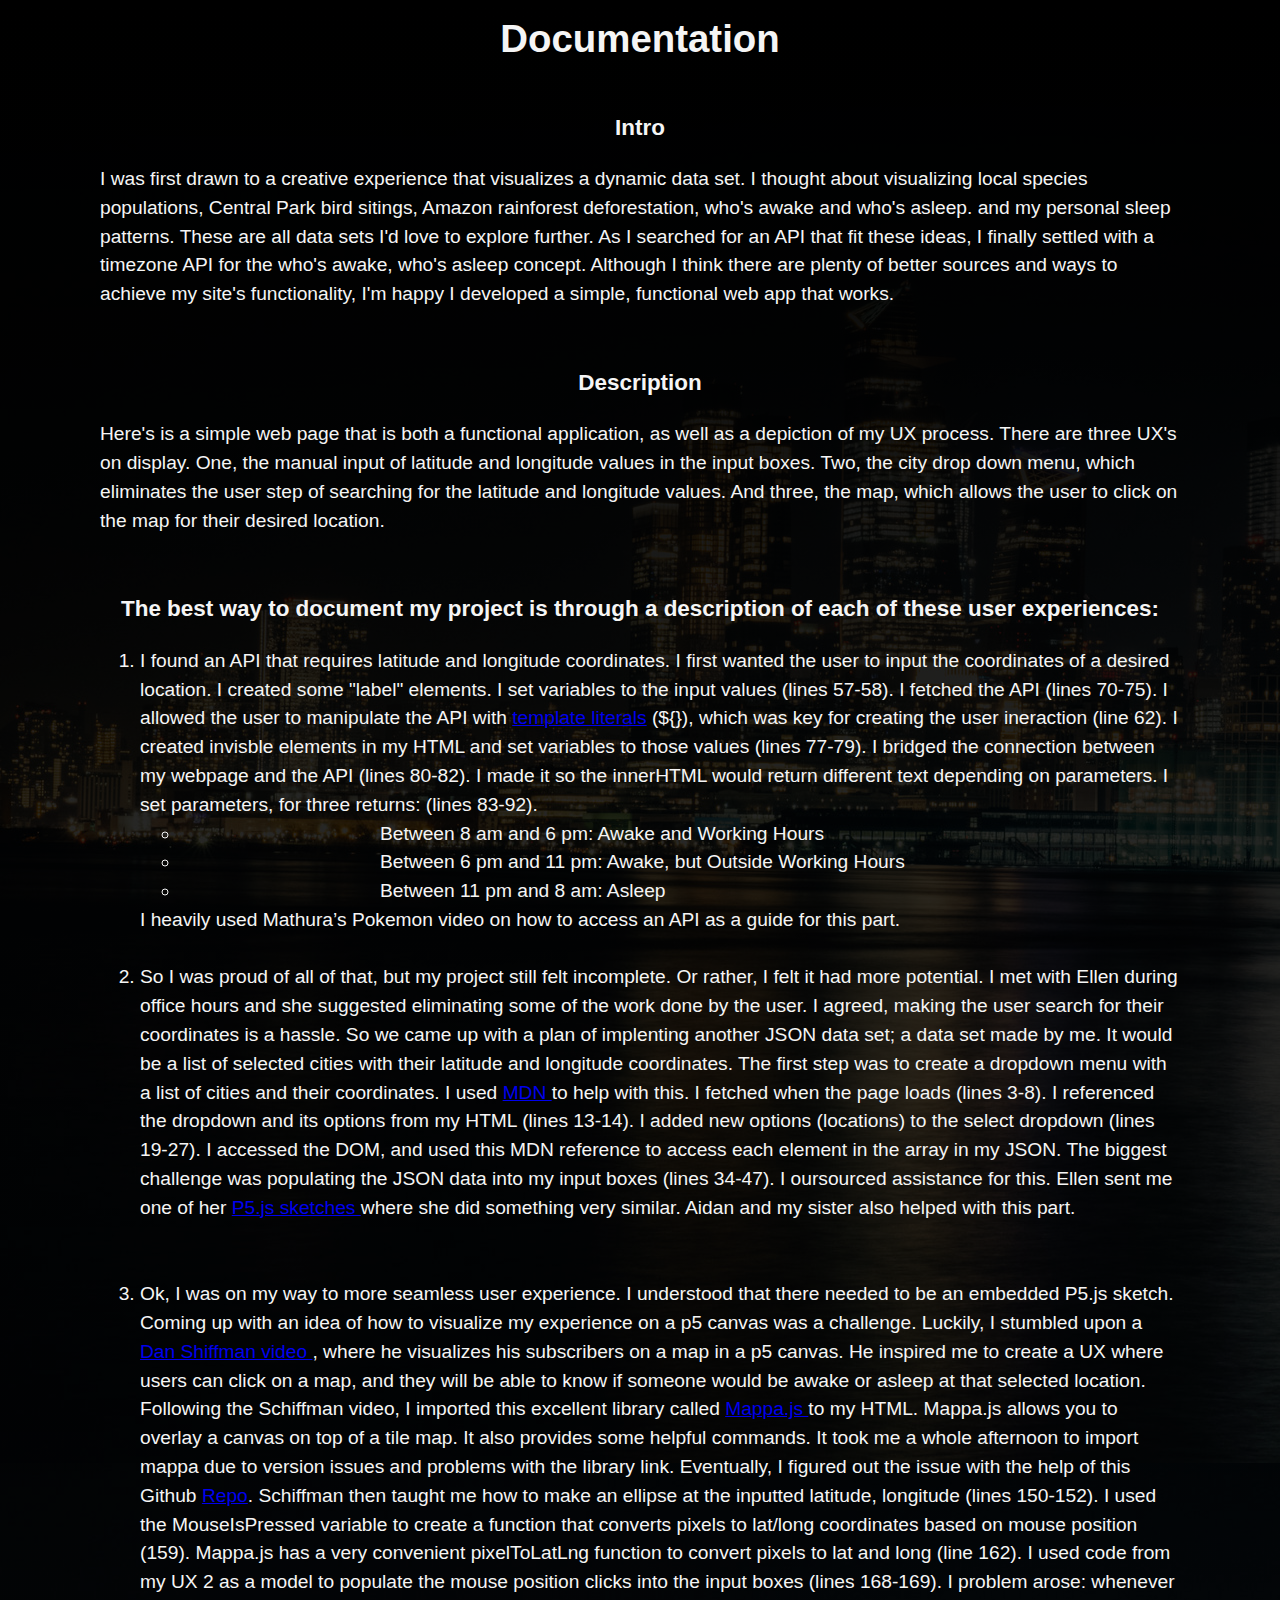
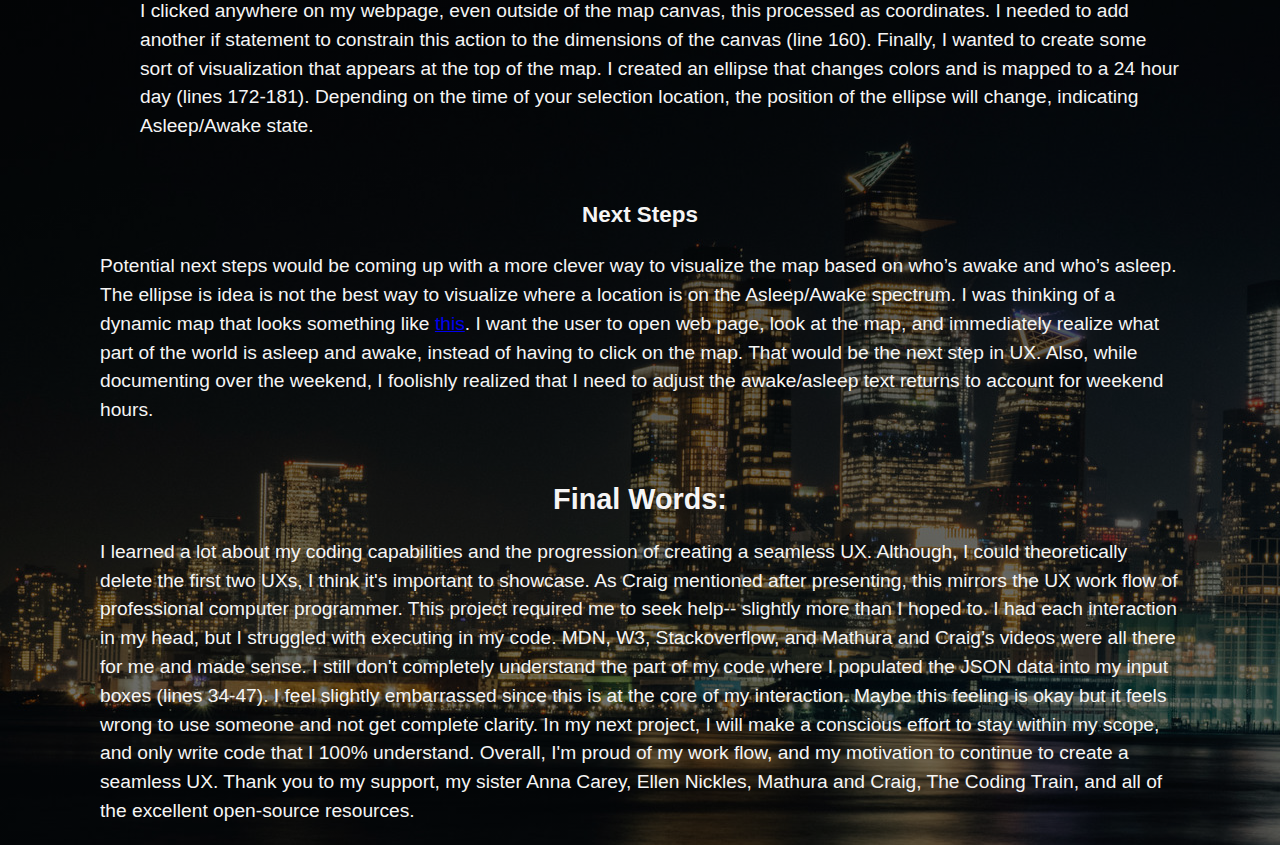
<file: index1.html>
<!DOCTYPE html>
<html lang="en">

<head>
    <meta charset="UTF-8">
    <meta name="viewport" content="width=device-width, initial-scale=1.0">
    <title>Documentation</title>
    <link rel="stylesheet" href="style1.css">
</head>
<h1>Documentation</h1>
<div class="section-1">

    <h3>Intro</h3>
    <p>I was first drawn to a creative experience that visualizes a dynamic data set. I thought about visualizing local species populations, Central Park bird sitings, Amazon rainforest deforestation, who's awake and who's asleep. and my personal sleep patterns.
        These are all data sets I'd love to explore further. As I searched for an API that fit these ideas, I finally settled with a timezone API for the who's awake, who's asleep concept. Although I think there are plenty of better sources and ways to
        achieve my site's functionality, I'm happy I developed a simple, functional web app that works.

        <h3>Description </h3>
        Here's is a simple web page that is both a functional application, as well as a depiction of my UX process. There are three UX's on display. One, the manual input of latitude and longitude values in the input boxes. Two, the city drop down menu, which
        eliminates the user step of searching for the latitude and longitude values. And three, the map, which allows the user to click on the map for their desired location.
        <h3>The best way to document my project is through a description of each of these user experiences:</h3>
        <ol>
            <li class="list1"> I found an API that requires latitude and longitude coordinates. I first wanted the user to input the coordinates of a desired location. I created some "label" elements. I set variables to the input values (lines 57-58). I fetched the API
                (lines 70-75). I allowed the user to manipulate the API with <a href="https://developer.mozilla.org/en-US/docs/Web/JavaScript/Reference/Template_literals">template literals</a> (${}), which was key for creating the user ineraction (line
                62). I created invisble elements in my HTML and set variables to those values (lines 77-79). I bridged the connection between my webpage and the API (lines 80-82). I made it so the innerHTML would return different text depending on parameters.
                I set parameters, for three returns: (lines 83-92).
                <ul class="unordered">
                    <li> Between 8 am and 6 pm: Awake and Working Hours</li>
                    <li> Between 6 pm and 11 pm: Awake, but Outside Working Hours</li>
                    <li> Between 11 pm and 8 am: Asleep</li>
                </ul>
                I heavily used Mathura’s Pokemon video on how to access an API as a guide for this part.
                <br>
                <br>
            </li>
            <li class="list2">
                So I was proud of all of that, but my project still felt incomplete. Or rather, I felt it had more potential. I met with Ellen during office hours and she suggested eliminating some of the work done by the user. I agreed, making the user search for their
                coordinates is a hassle. So we came up with a plan of implenting another JSON data set; a data set made by me. It would be a list of selected cities with their latitude and longitude coordinates. The first step was to create a dropdown
                menu with a list of cities and their coordinates. I used <a href="https://developer.mozilla.org/en-US/docs/Web/HTML/Element/select">MDN </a> to help with this. I fetched when the page loads (lines 3-8). I referenced the
                dropdown and its options from my HTML (lines 13-14). I added new options (locations) to the select dropdown (lines 19-27). I accessed the DOM, and used this
                <a href="https://developer.mozilla.org/en-US/docs/Web/JavaScript/Reference/Global_Objects/Array/forEach"></a>MDN </a> reference to access each element in the array in my JSON. The biggest challenge was populating the JSON data into my input boxes (lines 34-47). I oursourced assistance for this. Ellen sent me one of her <a href="https://editor.p5js.org/enickles/sketches/7oomOlCTQ"> P5.js sketches </a>where
                she did something very similar. Aidan and my sister also helped with this part.
            </li>
            <br>
            <br>
            <li class="list3">
                Ok, I was on my way to more seamless user experience. I understood that there needed to be an embedded P5.js sketch. Coming up with an idea of how to visualize my experience on a p5 canvas was a challenge. Luckily, I stumbled upon a
                <a href="https://www.youtube.com/watch?v=Ae73YY_GAU8&feature=emb_logo">Dan Shiffman video </a> , where he visualizes his subscribers on a map in a p5 canvas. He inspired me to create a UX where users can click on a map, and they will be
                able to know if someone would be awake or asleep at that selected location. Following the Schiffman video, I imported this excellent library called <a href="https://mappa.js.org/docs/api-mappa.html"> Mappa.js </a> to my HTML. Mappa.js
                allows you to overlay a canvas on top of a tile map. It also provides some helpful commands. It took me a whole afternoon to import mappa due to version issues and problems with the library link. Eventually, I figured out the issue with
                the help of this Github <a href="https://github.com/stavrosdidakis/Mappa-GeoJSON-P5">Repo</a>. Schiffman then taught me how to make an ellipse at the inputted latitude, longitude (lines 150-152). I used the MouseIsPressed variable to create
                a function that converts pixels to lat/long coordinates based on mouse position (159). Mappa.js has a very convenient pixelToLatLng function to convert pixels to lat and long (line 162). I used code from my UX 2 as a model to populate
                the mouse position clicks into the input boxes (lines 168-169). I problem arose: whenever I clicked anywhere on my webpage, even outside of the map canvas, this processed as coordinates. I needed to add another if statement to constrain
                this action to the dimensions of the canvas (line 160). Finally, I wanted to create some sort of visualization that appears at the top of the map. I created an ellipse that changes colors and is mapped to a 24 hour day (lines 172-181).
                Depending on the time of your selection location, the position of the ellipse will change, indicating Asleep/Awake state.
            </li>

        </ol>

        <h3>Next Steps</h3>
        Potential next steps would be coming up with a more clever way to visualize the map based on who’s awake and who’s asleep. The ellipse is idea is not the best way to visualize where a location is on the Asleep/Awake spectrum. I was thinking of a dynamic
        map that looks something like <a href="https://www.timeanddate.com/worldclock/sunearth.html">this</a>. I want the user to open web page, look at the map, and immediately realize what part of the world is asleep and awake, instead of having
        to click on the map. That would be the next step in UX. Also, while documenting over the weekend, I foolishly realized that I need to adjust the awake/asleep text returns to account for weekend hours.



</div>

<h2>Final Words: </h2>
I learned a lot about my coding capabilities and the progression of creating a seamless UX. Although, I could theoretically delete the first two UXs, I think it's important to showcase. As Craig mentioned after presenting, this mirrors the UX work flow
of professional computer programmer. This project required me to seek help-- slightly more than I hoped to. I had each interaction in my head, but I struggled with executing in my code. MDN, W3, Stackoverflow, and Mathura and Craig’s videos were all there
for me and made sense. I still don't completely understand the part of my code where I populated the JSON data into my input boxes (lines 34-47). I feel slightly embarrassed since this is at the core of my interaction. Maybe this feeling is okay but it
feels wrong to use someone and not get complete clarity. In my next project, I will make a conscious effort to stay within my scope, and only write code that I 100% understand. Overall, I'm proud of my work flow, and my motivation to continue to create
a seamless UX. Thank you to my support, my sister Anna Carey, Ellen Nickles, Mathura and Craig, The Coding Train, and all of the excellent open-source resources.
</p>

<body>

</body>

</html>
</file>
<file: style1.css>
body {
    background-image: linear-gradient( rgba(0, 0, 0, 1), rgba(0, 0, 0, 0.5)), url("Night.jpg");
    background-color: #191970;
    font-family: 'Montserrat', sans-serif;
    color: whitesmoke;
    margin-top: -35px;
    margin-left: 100px;
    margin-right: 100px;
    line-height: 150%;
    font-size: larger;
}

h1,
h2,
h3 {
    align-items: center;
    text-align: center;
    margin-top: 60px;
}

.unordered {
    text-indent: 200px;
}
</file>
